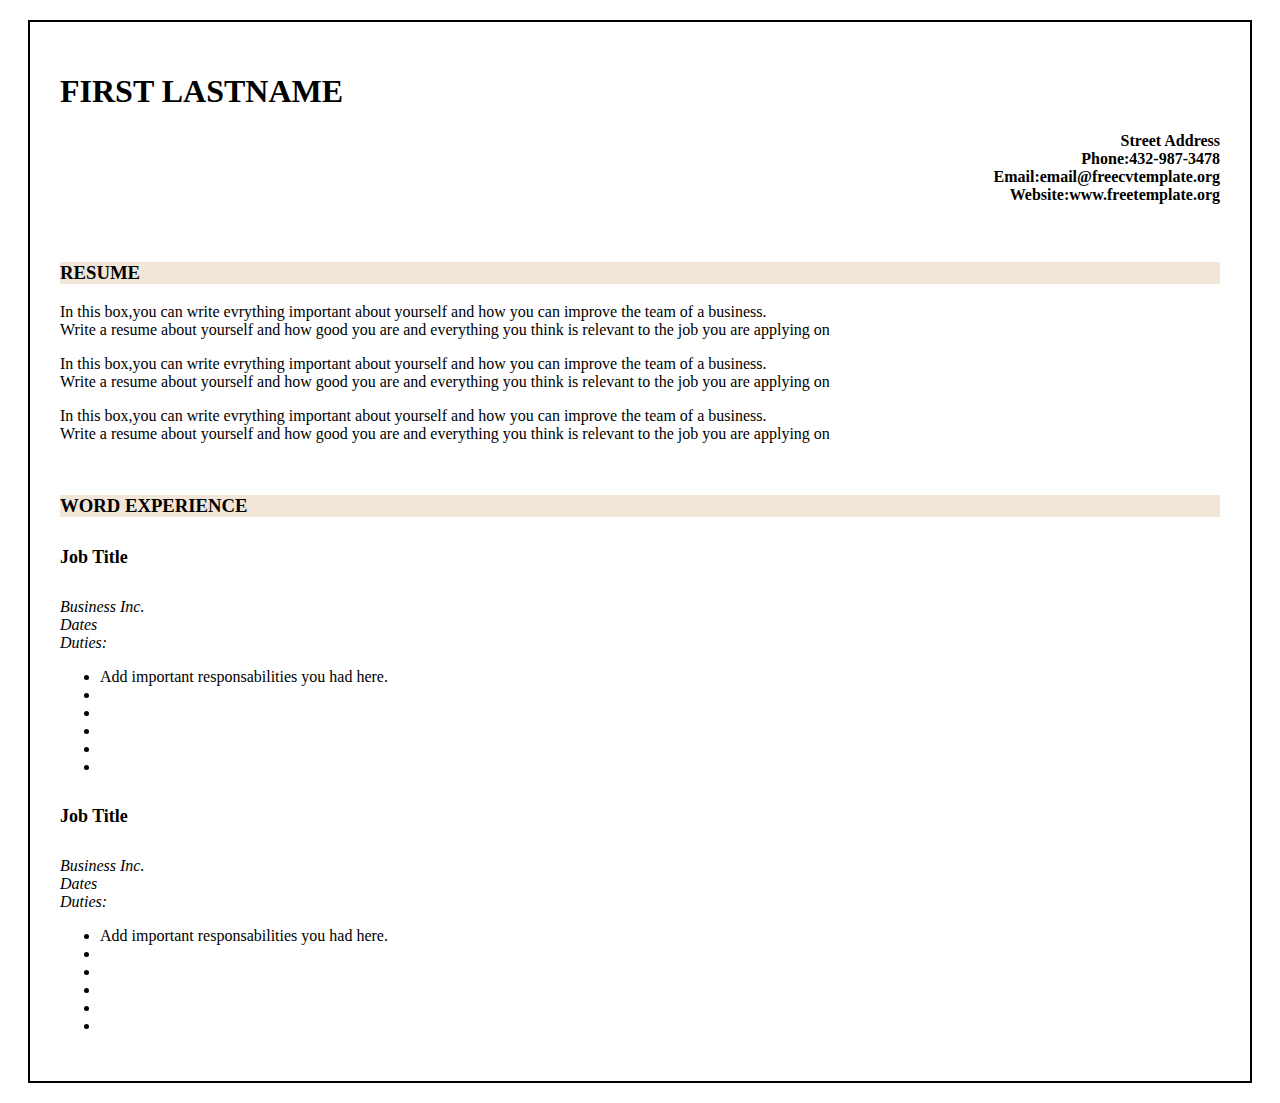
<file: 200419/index.html>
<!DOCTYPE html>
<html lang="en">
    
<head>
    <meta charset="UTF-8">
    <meta name="viewport" content="width=device-width, initial-scale=1.0">
    <meta http-equiv="X-UA-Compatible" content="ie=edge">
    <title>My Cv</title>
    <link rel="stylesheet" type="text/css" href="mystyle.css">
</head>
<body>
    <div>
    <h1>FIRST LASTNAME</h1>
    <h4>Street Address<br>
    Phone:432-987-3478<br>
Email:email@freecvtemplate.org<br>
Website:www.freetemplate.org<br></h4><br>
    <h3>RESUME</h3>
<pre>In this box,you can write evrything important about yourself and how you can improve the team of a business.
Write a resume about yourself and how good you are and everything you think is relevant to the job you are applying on</pre>
 <pre>In this box,you can write evrything important about yourself and how you can improve the team of a business.
Write a resume about yourself and how good you are and everything you think is relevant to the job you are applying on</pre>
<pre>In this box,you can write evrything important about yourself and how you can improve the team of a business.
Write a resume about yourself and how good you are and everything you think is relevant to the job you are applying on</pre><br>
<h3>WORD EXPERIENCE</h3>
<h5>Job Title</h5>
<p>Business Inc.<br>
Dates<br>
Duties:<br></p>
<ul class="a">
<li>Add important responsabilities you had here.</li>
<li></li>
<li></li>
<li></li>
<li></li>
<li></li></ul>

<h5>Job Title</h5>
<p>Business Inc.<br>
Dates<br>
Duties:</p>

<ul class="a">
<li>Add important responsabilities you had here.</li>
<li></li>
<li></li>
<li></li>
<li></li>
<li></li></ul>



</div>

</body>
</html>
</file>
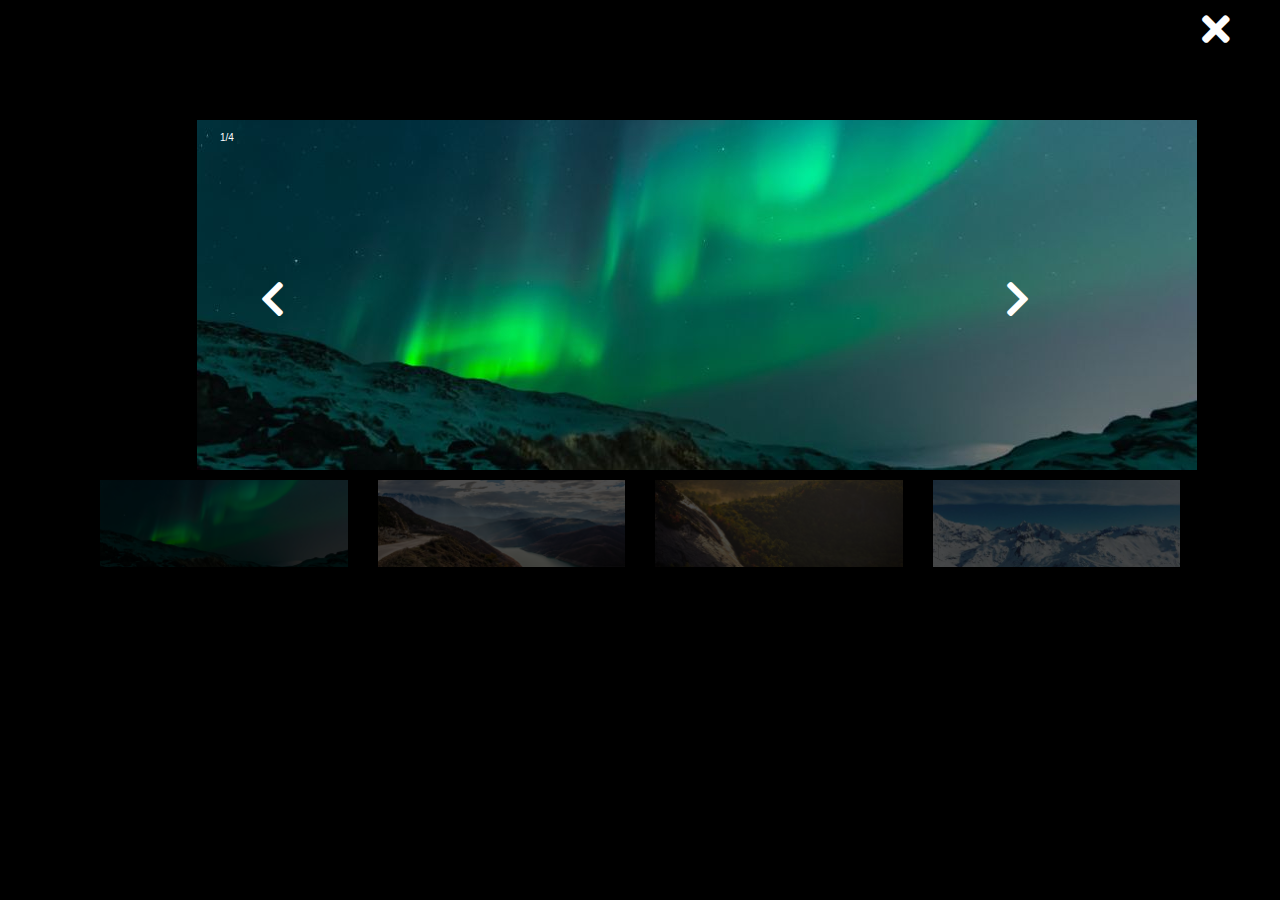
<file: 290519/html/index.html>
<!DOCTYPE html>
<html lang="en">

<head>
    <meta charset="UTF-8">
    <meta name="viewport" content="width=device-width, initial-scale=1.0">
    <meta http-equiv="X-UA-Compatible" content="ie=edge">
    <link rel="stylesheet" href="https://stackpath.bootstrapcdn.com/bootstrap/4.3.1/css/bootstrap.min.css">
    <link rel="stylesheet" href="https://use.fontawesome.com/releases/v5.8.2/css/all.css">
    <link rel="stylesheet" href="..//css/style.css">

    <title>Document</title>

</head>

<body>
    <section id="sec_small">
        <div class="container">
            <div class="row mt-5">

                <div class="col-3 small"><img src="../img/small/1small.jpg"data-index="0" data-img="1large.jpg" alt=""></div>
                <div class="col-3 small"><img src="../img/small/2small.jpg" data-index="1" data-img="2large.jpg" alt=""></div>
                <div class="col-3 small"><img src="..//img/small/3small.jpg" data-index="2"data-img="3large.jpg" alt=""></div>
                <div class="col-3 small"><img src="..//img/small/4small.jpg"data-index="3" data-img="4large.jpg" alt=""></div>

            </div>
        </div>
    </section>
    <section id="sec_large">
        <div class="black">


            <div class="container ">

                <div class="img-large">
                    <img src="../img/large/1large.jpg" alt="">


                </div>






                <span id="left"><i class="fas fa-chevron-left"></i></span>
                <span id="right"><i class="fas fa-chevron-right"></i></span>
                <span id="times"><i class="fas fa-times"></i></span>
                <span id="img_count">1/4</span>
                <div class=" smallest ">
                    <div class="col-3 "><img src="../img/large/1large.jpg" data-img="1large.jpg" alt=""></div>
                    <div class="col-3 "> <img src="..//img/large/2large.jpg"data-img="2large.jpg" alt=""></div>
                    <div class="col-3"><img src="..//img/large/3large.jpg" data-img="3large.jpg"alt=""></div>
                    <div class="col-3"><img src="..//img/large/4large.jpg"data-img="4large.jpg" alt=""></div>



                </div>


            </div>

        </div>


        </div>
    </section>




    <script src="https://ajax.googleapis.com/ajax/libs/jquery/3.4.0/jquery.min.js"></script>
    <script src="..//script/script.js"></script>
</body>

</html>
</file>
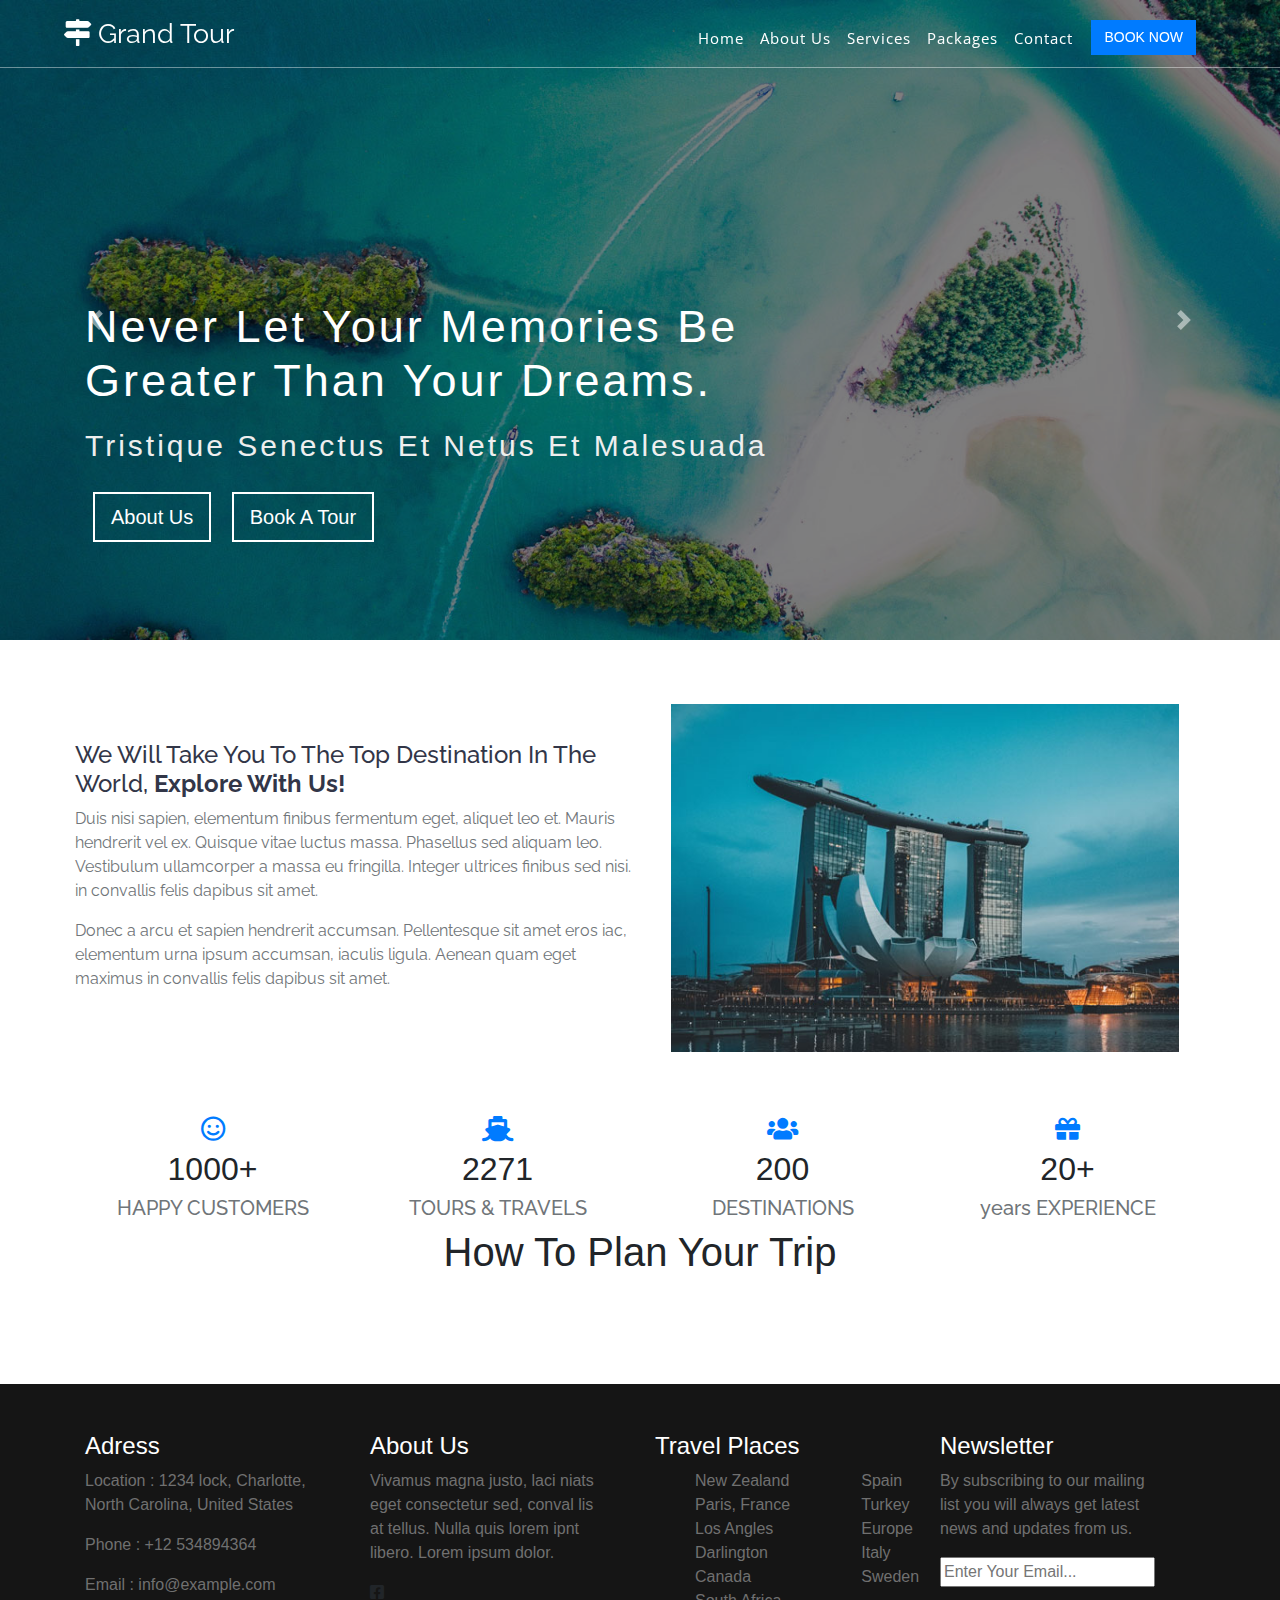
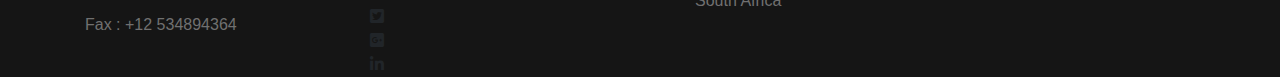
<file: 300519_grandtour/html/index.html>
<!DOCTYPE html>
<html lang="en">

<head>
    <meta charset="UTF-8">
    <meta name="viewport" content="width=device-width, initial-scale=1.0">
    <meta http-equiv="X-UA-Compatible" content="ie=edge">
    <link rel="stylesheet" href="https://stackpath.bootstrapcdn.com/bootstrap/4.3.1/css/bootstrap.min.css">
    <link href="https://fonts.googleapis.com/css?family=Open+Sans|Raleway&display=swap" rel="stylesheet">
    <link rel="stylesheet" href="https://use.fontawesome.com/releases/v5.8.2/css/all.css">

    <link rel="stylesheet" href="https://use.fontawesome.com/releases/v5.8.2/css/all.css">

    <link rel="stylesheet" href="../css/style.css">

    <title>Grand Tour</title>
</head>

<body>
    <header>
        <div class="container">
            <nav class="navbar navbar-expand-lg navbar-light fixed-top  ">
                <a class="navbar-brand ml-5 text-white " href="">
                    <i class="fa fa-map-signs" aria-hidden="true"></i> Grand Tour</a>
                <button class="navbar-toggler" type="button" data-toggle="collapse" data-target="#navbarNav"
                    aria-controls="navbarNav" aria-expanded="false" aria-label="Toggle navigation">
                    <span class="navbar-toggler-icon"></span>
                </button>
                <div class="collapse navbar-collapse justify-content-end mr-5  " id="navbarNav">
                    <ul class="navbar-nav  ">
                        <li class="nav-item active ">
                            <a class="nav-link text-white" href="#">Home
                                <span class="sr-only">(current)</span>
                            </a>
                        </li>
                        <li class="nav-item">
                            <a class="nav-link text-white" href="#">About Us</a>
                        </li>
                        <li class="nav-item">
                            <a class="nav-link text-white" href="#">Services</a>
                        </li>
                        <li class="nav-item">
                            <a class="nav-link text-white" href="#">Packages</a>
                        </li>
                        <li class="nav-item">
                            <a class="nav-link text-white" href="#">Contact</a>
                        </li>
                    </ul>
                    <button type="button" class="btn btn-primary">BOOK NOW</button>
                </div>
            </nav>


        </div>




    </header>
    <main>

        <section id="banner">
            <div id="carouselExampleControls" class="carousel slide" data-interval="false" data-ride="carousel">
                <div class="carousel-inner ">
                    <div class="carousel-item active">
                        <div class="cover"></div>
                        <div class="container">
                            <div class="row">
                                <div class="col-8">

                                    <div class="text">
                                        <h1>Never Let Your Memories Be<br> Greater Than Your Dreams.</h1>
                                        <h3>Tristique Senectus Et Netus Et Malesuada</h3>
                                        <button type="button" class="btn btn-lg about ">About Us</button>
                                        <button type="button" class="btn btn-lg tour">Book A Tour</button>
                                    </div>

                                </div>
                            </div>

                        </div>

                        <img src="..//img/banner1.jpg" class="d-block w-100" alt="...">

                    </div>

                    <div class="carousel-item">

                        <div class="cover"></div>
                        <div class="container">
                            <div class="row">
                                <div class="col-8">

                                    <div class="text">
                                        <h1>It Is Better To Travel Than To Arrive. Let's Be Adventurers.</h1>
                                        <h3>Tristique Senectus Et Netus Et Malesuada</h3>
                                        <button type="button" class="btn btn-lg about">About Us</button>
                                        <button type="button" class="btn btn-lg tour">Book A Tour</button>
                                    </div>

                                </div>
                            </div>

                        </div>
                        <img src="..//img/banner2.jpg" class="d-block w-100" alt="...">
                    </div>
                    <div class="carousel-item">

                        <div class="cover"></div>
                        <div class="container">
                            <div class="row">
                                <div class="col-8">

                                    <div class="text">
                                        <h1>Never Let Your Memories Be Greater Than Your Dreams.</h1>
                                        <h3>Tristique Senectus Et Netus Et Malesuada</h3>
                                        <button type="button" class="btn btn-lg about">About Us</button>
                                        <button type="button" class="btn btn-lg tour">Book A Tour</button>
                                    </div>

                                </div>
                            </div>

                        </div>
                        <img src="..//img/banner3.jpg" class="d-block w-100" alt="...">
                    </div>
                    <div class="carousel-item">
                        <div class="cover"></div>
                        <div class="container">
                            <div class="row">
                                <div class="col-8">

                                    <div class="text">
                                        <h1>Never Let Your Memories Be Greater Than Your Dreams.</h1>
                                        <h3>Tristique Senectus Et Netus Et Malesuada</h3>
                                        <button type="button" class="btn btn-lg about ">About Us</button>
                                        <button type="button" class="btn btn-lg tour">Book A Tour</button>
                                    </div>

                                </div>
                            </div>

                        </div>

                        <img src="..//img/banner4.jpg" class="d-block w-100" alt="...">
                    </div>
                </div>
                <a class="carousel-control-prev" href="#carouselExampleControls" role="button" data-slide="prev">
                    <span class="carousel-control-prev-icon" aria-hidden="true"></span>
                    <span class="sr-only">Previous</span>
                </a>
                <a class="carousel-control-next" href="#carouselExampleControls" role="button" data-slide="next">
                    <span class="carousel-control-next-icon" aria-hidden="true"></span>
                    <span class="sr-only">Next</span>
                </a>
            </div>


        </section>
        <section id="registr-tour">
            <div class="container">
                <div class="title text-center mt-5">
                    <h1>Book Your Tour</h1>
                </div>
                <div class="row mt-5">
                    <div class="col-7  bg-white">

                        <div class="row mt-3">
                            <div class="col-6">
                                <label for="Name"></label>
                                <input type="name" autocomplete="off" id="name" class="form-control" placeholder="Name">
                            </div>
                            <div class="col-6">
                                <label for="Email"></label>
                                <input type="email" autocomplete="off" id="email" class="form-control"
                                    placeholder="Email">
                            </div>
                            <div class="col-6">
                                <label for="Phone"></label>
                                <input type="number" autocomplete="off" id="phone" class="form-control"
                                    placeholder="Phone">
                            </div>
                            <div class="col-6">
                                <label for="Date"></label>
                                <input type="" autocomplete="off" id="date" class="form-control" placeholder="Date">
                            </div>
                            <div class="col-6">
                                <label for="Select"></label>
                                <select class="custom-select" id="inputGroupSelect01">
                                    <option selected>Adults</option>
                                    <option value="1">1</option>
                                    <option value="2">2</option>
                                    <option value="3">3</option>
                                    <option value="4">4 or more</option>

                                </select>
                            </div>
                            <div class="col-6">
                                <label for="Select"></label>
                                <select class="custom-select" id="inputGroupSelect01">
                                    <option selected>Kids</option>
                                    <option value="1">1</option>
                                    <option value="2">2</option>
                                    <option value="3">3</option>
                                    <option value="4">4 or more</option>

                                </select>
                            </div>
                            <div class="col-12">
                                <label for="whitearea"></label>
                                <textarea class="form-control" placeholder="Message"
                                    aria-label="With textarea"></textarea>
                            </div>
                            <div class="col-12">
                                <label for="button"></label>
                                <button type="button" class="btn btn-primary btn-lg btn-block">Book Now</button>
                            </div>

                        </div>


                    </div>
                    <div class="col-5">
                        <div class="img-sale"><img src="..//img/banner1small.jpg" alt="">
                            <span><i class="fas fa-tags"></i>20$-15% off</span>
                            <div class="content ml-3 mt-3">
                                <h3>Tour Description</h3>
                                Duis nisi sapien, elementum finibus ferme ntum ed eget, aliquet et leo.
                                Mauris hendrerit vel ex. vitae luctus massa. Phas ellus sed aliquam leo et dolor.
                                Vestibulum ullamcorper massa eut sed fringilla.
                            </div>

                        </div>
                    </div>

                </div>

        </section>

<section id="result">
    <div class="container">
       <div class="row mt-5">
           <div class="col-6 text mt-5">
<h4>We Will Take You To The Top Destination In The World, <b>Explore With Us!</b></h4>
<p>Duis nisi sapien, elementum finibus fermentum eget, aliquet leo et. Mauris hendrerit vel ex. Quisque vitae luctus massa. Phasellus sed aliquam leo. Vestibulum ullamcorper a massa eu fringilla. Integer ultrices finibus sed nisi. in convallis felis dapibus sit amet.</p>
<p>Donec a arcu et sapien hendrerit accumsan. Pellentesque sit amet eros iac, elementum urna ipsum accumsan, iaculis ligula. Aenean quam eget maximus in convallis felis dapibus sit amet.

</p>
           </div>
           <div class="col-6 img-city">
               <img src="..//img/about.jpg" alt="">
           </div>
       </div>
       <div class="row mt-5">
           <div class="col-3 text-center">
                <i class="far fa-smile"></i>
               <h2>1000+</h2>
               <h5>HAPPY CUSTOMERS</h5>

           </div>
           <div class="col-3 text-center">
                <i class="fa fa-ship"></i>
               <h2>2271</h2>
               <h5>TOURS & TRAVELS</h5>
               
           </div>
           <div class="col-3 text-center">
            <i class="fa fa-users"></i>
            <h2>200</h2>
            <h5>DESTINATIONS</h5>
           </div>
           <div class="col-3 text-center">
               <i class="fa fa-gift"></i>
               <h2>20+</h2><h5>years
                    EXPERIENCE</h5>
              
           </div>
       </div>
    </div>
</section>

<div id="click">
        <section id="result">
                <div class="container">
                   <div class="row mt-5">
                       <div class="col-6 text mt-5">
            <h4>We Will Take You To The Top Destination In The World, <b>Explore With Us!</b></h4>
            <p>Duis nisi sapien, elementum finibus fermentum eget, aliquet leo et. Mauris hendrerit vel ex. Quisque vitae luctus massa. Phasellus sed aliquam leo. Vestibulum ullamcorper a massa eu fringilla. Integer ultrices finibus sed nisi. in convallis felis dapibus sit amet.</p>
            <p>Donec a arcu et sapien hendrerit accumsan. Pellentesque sit amet eros iac, elementum urna ipsum accumsan, iaculis ligula. Aenean quam eget maximus in convallis felis dapibus sit amet.
            
            </p>
                       </div>
                       <div class="col-6 img-city">
                           <img src="..//img/about.jpg" alt="">
                       </div>
                   </div>
                   <div class="row mt-5">
                       <div class="col-3 text-center">
                            <i class="far fa-smile"></i>
                           <h2>1000+</h2>
                           <h5>HAPPY CUSTOMERS</h5>
            
                       </div>
                       <div class="col-3 text-center">
                            <i class="fa fa-ship"></i>
                           <h2>2271</h2>
                           <h5>TOURS & TRAVELS</h5>
                           
                       </div>
                       <div class="col-3 text-center">
                        <i class="fa fa-users"></i>
                        <h2>200</h2>
                        <h5>DESTINATIONS</h5>
                       </div>
                       <div class="col-3 text-center">
                           <i class="fa fa-gift"></i>
                           <h2>20+</h2><h5>years
                                EXPERIENCE</h5>
                          
                       </div>
                   </div>
                </div>
            </section>
</div>

    <section id="plan">
        <div class="container">
            <div class="title text-center"> <h1>How To Plan Your Trip</h1></div>
            <div class="row">
                <div class="col-4"></div>
                <div class="col-4"></div>
                <div class="col-4"></div>
            </div>
        </div>
    </section>

    </main>
    <footer>
        <section id="end">
            <div class="container">
                <div class="row ">
                    <div class="col-3 mt-5">
                        <div class="adress">
                            <h4>Adress</h4>
                            <p>Location : 1234 lock, Charlotte,<br> North Carolina, United States</p>
                            <p>Phone : +12 534894364</p>
                            <p>Email : <span> info@example.com</span></p>
                            <p>Fax : +12 534894364</p>
                        </div>

                    </div>
                    <div class="col-3 mt-5">
                        <div class="about-us">
                            <h4>About Us</h4>
                            <p>Vivamus magna justo, laci niats eget consectetur sed, conval lis<br> at tellus. Nulla
                                quis lorem ipnt<br> libero. Lorem ipsum dolor.</p>
                            <div class="icons">
                                <div class="fb"><i class="fab fa-facebook-square"></i></div>
                                <div class="twitter"><i class="fab fa-twitter-square"></i></div>
                                <div class="g-plus"><i class="fab fa-google-plus-square"></i></div>
                                <div class="in"><i class="fab fa-linkedin-in"></i></div>


                            </div>

                        </div>
                    </div>
                    <div class="col-3 mt-5">
                        <div class="travel-places">
                            <h4>Travel Places</h4>
                            <div class="row ">

                                <div class="col-7">
                                    <ul>
                                        <li>New Zealand</li>
                                        <li>Paris, France</li>
                                        <li>Los Angles</li>
                                        <li>Darlington</li>
                                        <li>Canada</li>
                                        <li>South Africa</li>
                                    </ul>
                                </div>
                                <div class="col-5">
                                    <ul>
                                        <li>Spain</li>
                                        <li>Turkey</li>
                                        <li>Europe</li>
                                        <li>Italy</li>
                                        <li>Sweden</li>
                                    </ul>
                                </div>
                            </div>
                        </div>
                    </div>


                    <div class="col-3 mt-5">
                        <div class="newsteller">
                            <h4>Newsletter</h4>
                            <p>By subscribing to our mailing<br> list you will always get latest<br> news and updates
                                from us.</p>
                            <input placeholder="Enter Your Email..." type="text">
                        </div>
                    </div>
                </div>
            </div>

        </section>
    </footer>

    <script src="https://code.jquery.com/jquery-3.3.1.slim.min.js"
        integrity="sha384-q8i/X+965DzO0rT7abK41JStQIAqVgRVzpbzo5smXKp4YfRvH+8abtTE1Pi6jizo"
        crossorigin="anonymous"></script>
    <script src="https://cdnjs.cloudflare.com/ajax/libs/popper.js/1.14.7/umd/popper.min.js"
        integrity="sha384-UO2eT0CpHqdSJQ6hJty5KVphtPhzWj9WO1clHTMGa3JDZwrnQq4sF86dIHNDz0W1"
        crossorigin="anonymous"></script>
    <script src="https://stackpath.bootstrapcdn.com/bootstrap/4.3.1/js/bootstrap.min.js"
        integrity="sha384-JjSmVgyd0p3pXB1rRibZUAYoIIy6OrQ6VrjIEaFf/nJGzIxFDsf4x0xIM+B07jRM"
        crossorigin="anonymous"></script>
    <script src="..//js/script.js"></script>
</body>

</html>
</file>
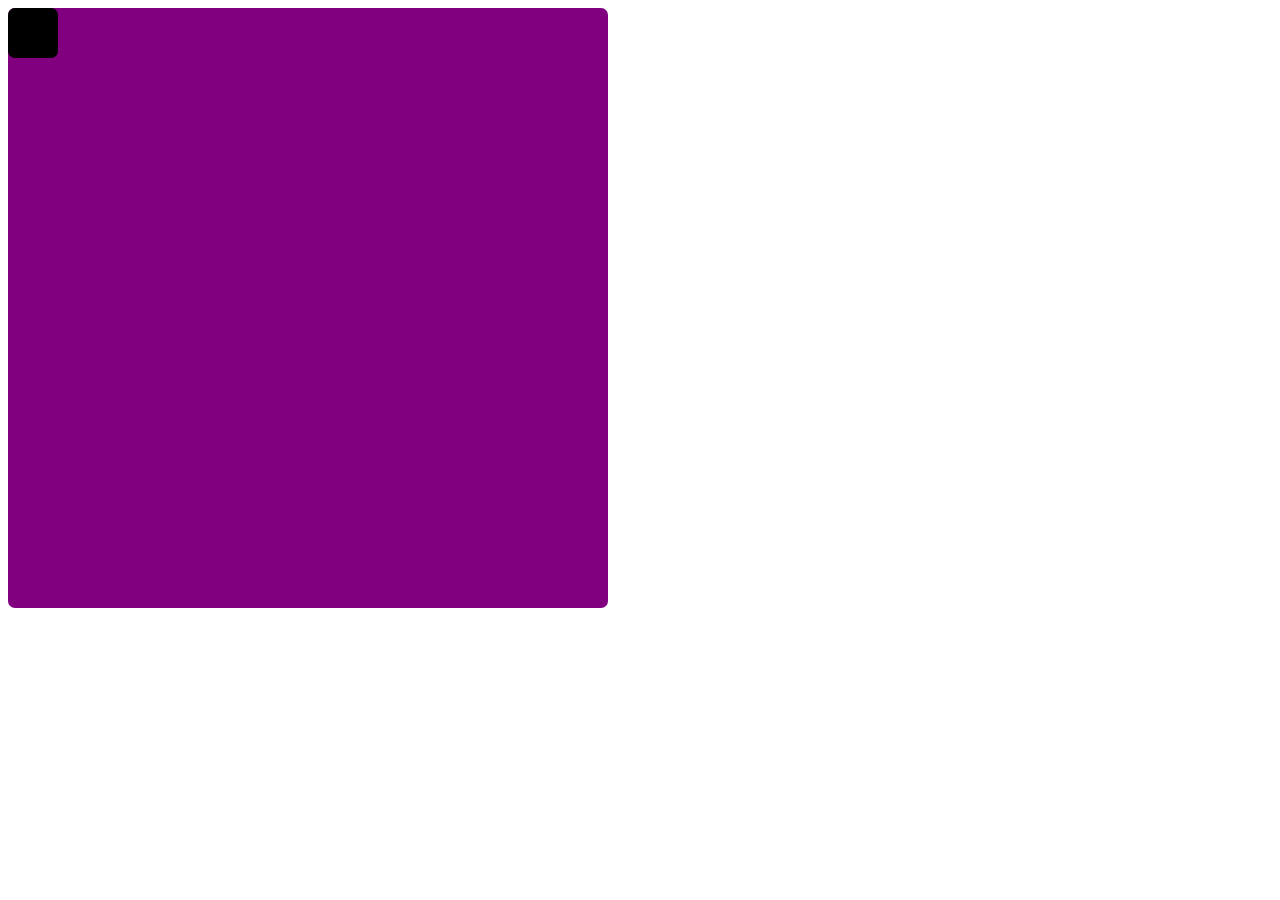
<file: 220519/task1/html/index.html>
<!DOCTYPE html>
<html lang="en">
<head>
    <meta charset="UTF-8">
    <meta name="viewport" content="width=device-width, initial-scale=1.0">
    <meta http-equiv="X-UA-Compatible" content="ie=edge">
    <title>Document</title>
    <link rel="stylesheet" href="..//css/style.css">
</head>
<body>
<div class="element">
    <div class="cub">
        
    </div>
</div>

    <script src="..//js/script.js"></script>
</body>
</html>
</file>
<file: 200419/mystyle.css>
h3 {
    background-color: #f2e6d9
}
p {
    font-style:italic;
}
pre {
    font-family: 'Times New Roman', Times, serif
    
}
h5 {
    font-size: large
    
}
h4 {
    text-align:right 
}

    div {
        border: 2px solid black;
 
  margin: 20px;  
  padding: 30px;
  
}
      
ul.a {
   
    
    text-indent: 3;
}
</file>
<file: 290519/css/style.css>
#sec_small img{
cursor:pointer;
    width:100%;
    
}
#sec_large .img-large img{
    top:120px;
position:absolute;
left:197px;



}
#sec_large .black{
    position:fixed;
    left:0px;
    top:0px;
   width:100%;
   background-color:black !important;
   height: 100%;
   
   
}
#sec_large #left{
position: absolute;
font-size:40px;
color:white;
top:270px;
z-index: 1000000;
left:260px;
cursor:pointer;

}
#sec_large #right{

    position:absolute;
    font-size:40px;
    color:white;
    top:270px;
    z-index:10000;
right: 250px;
cursor:pointer;
}
#sec_small img:hover{
border-style:outset;
}
#sec_large #times{
    position:absolute;
    font-size:40px;
    color:white;
    right: 50px;
    cursor:pointer;
}
#sec_large #img_count{
    position:absolute;
    font-size:10px;
    color:white;
    top:130px;
    left:220px;


}
#sec_large .smallest{
width:100%;
display:flex;
justify-content: center;

}
#sec_large .smallest img{
    position: relative;
top:480px;
width:100%;
cursor:pointer;
opacity: 0.3;

}
#sec_large .smallest img:hover{
opacity: 0.4;

}
</file>
<file: 300519_grandtour/css/style.css>
header .btn-primary{
    border-radius:0 ;
    font-size:14px;
    margin-top:9px;
    margin-right:20px;
}
.navbar-brand{
font-size: 1.7em;
font-family: 'Raleway', sans-serif;
}
.navbar-nav{
    font-family: 'Open Sans', sans-serif;
font-size:15px;
margin:9px 10px 0 10px;
letter-spacing: 1px;
}
#banner{
    position: relative;
}


.cover{   
    width: 100%;
    height: 100%;
    background-color: black;
    opacity: 0.5;
    position: absolute;
    top: 0;
    left: 0;
}
#banner .container .text {
    position: absolute;
    color:white;
    top:300px;
}
#banner h1{
    font-size:45px;
    letter-spacing: 3px;
    font-family:inherit;
    font-weight: normal;
}
#banner h3{
    letter-spacing: 3px;
    
    font-weight: lighter;
    color:#eee;
    font-size:30px;
    line-height: 60px;
}
#banner .btn{
    border:2px solid white;
color:white;
border-radius:0%;
margin:8px;
}
   .navbar{
       border-bottom:1px solid rgba(255, 255, 255, 0.418);
   }
   #registr-tour h1{
       font-family: 'Raleway', sans-serif;
   }
  
  #registr-tour{
      background: #f8f9fa;
     height:100%;
     position: absolute;
     top:60%;
     z-index: 10000;
     width:100%;
     display:none;
  }



  #registr-tour input{
      border-radius: 0%;
      border:solid #f8f9fa;
      background: #f8f9fa;
      
    
  }
  #registr-tour select{
    background: #f8f9fa;
    border:solid #f8f9fa;
  }
  #registr-tour textarea{
    background: #f8f9fa;
    border:solid #f8f9fa;
    border-radius:0%;
  }
  #registr-tour button{
      border-radius:0%;
  }

  #registr-tour .img-sale img{
margin:9px;
    max-width:100%;
  }
  #registr-tour .img-sale span{
      position: absolute;
      background:#007bff;
      color:white;
      padding:4px;
      right: 20px;
      bottom:167px;
  }
  
  #result .img-city img{
      max-width: 100%;
      height: auto;
      padding:16px;
  }
  #result .text{
      font-family: 'Raleway', sans-serif;
      color:#707579;
    padding:5px;
  }
  #result .text h4{
    color:#323648;
  }
  #result .text-center i{
      margin-bottom:9px;
font-size:25px;
color:#007bff;
  }
  #result .text-center h5{
      font-family: 'Raleway', sans-serif;
      color:#707579
      
  }
  
  
  footer #end {

    background:#151515;
   }
footer #end .container{
margin-top:100px;
    
}

#end h4{
color:white;
font-weight:lighter;
    
}
#end p{
    color:#707070;
}
#end ul li{
color:#707070;

    list-style-type: none;
}


#click #result{background:white;
    height:100%;
    position: absolute;
    top:60%;
    z-index: 10000;
    width:100%;
 display:none;
}
</file>
<file: 220519/task1/css/style.css>
.element{
    
width:600px;
height: 600px;
position: relative;
border-radius: 7px;
background-color:purple;
top:0px;
left:0px

}
.element .cub{
    width:50px;
    height: 50px;
    background-color:black;
    position: relative;
    border-radius: 7px;
    top:0px;
    left:0px;


}
</file>
